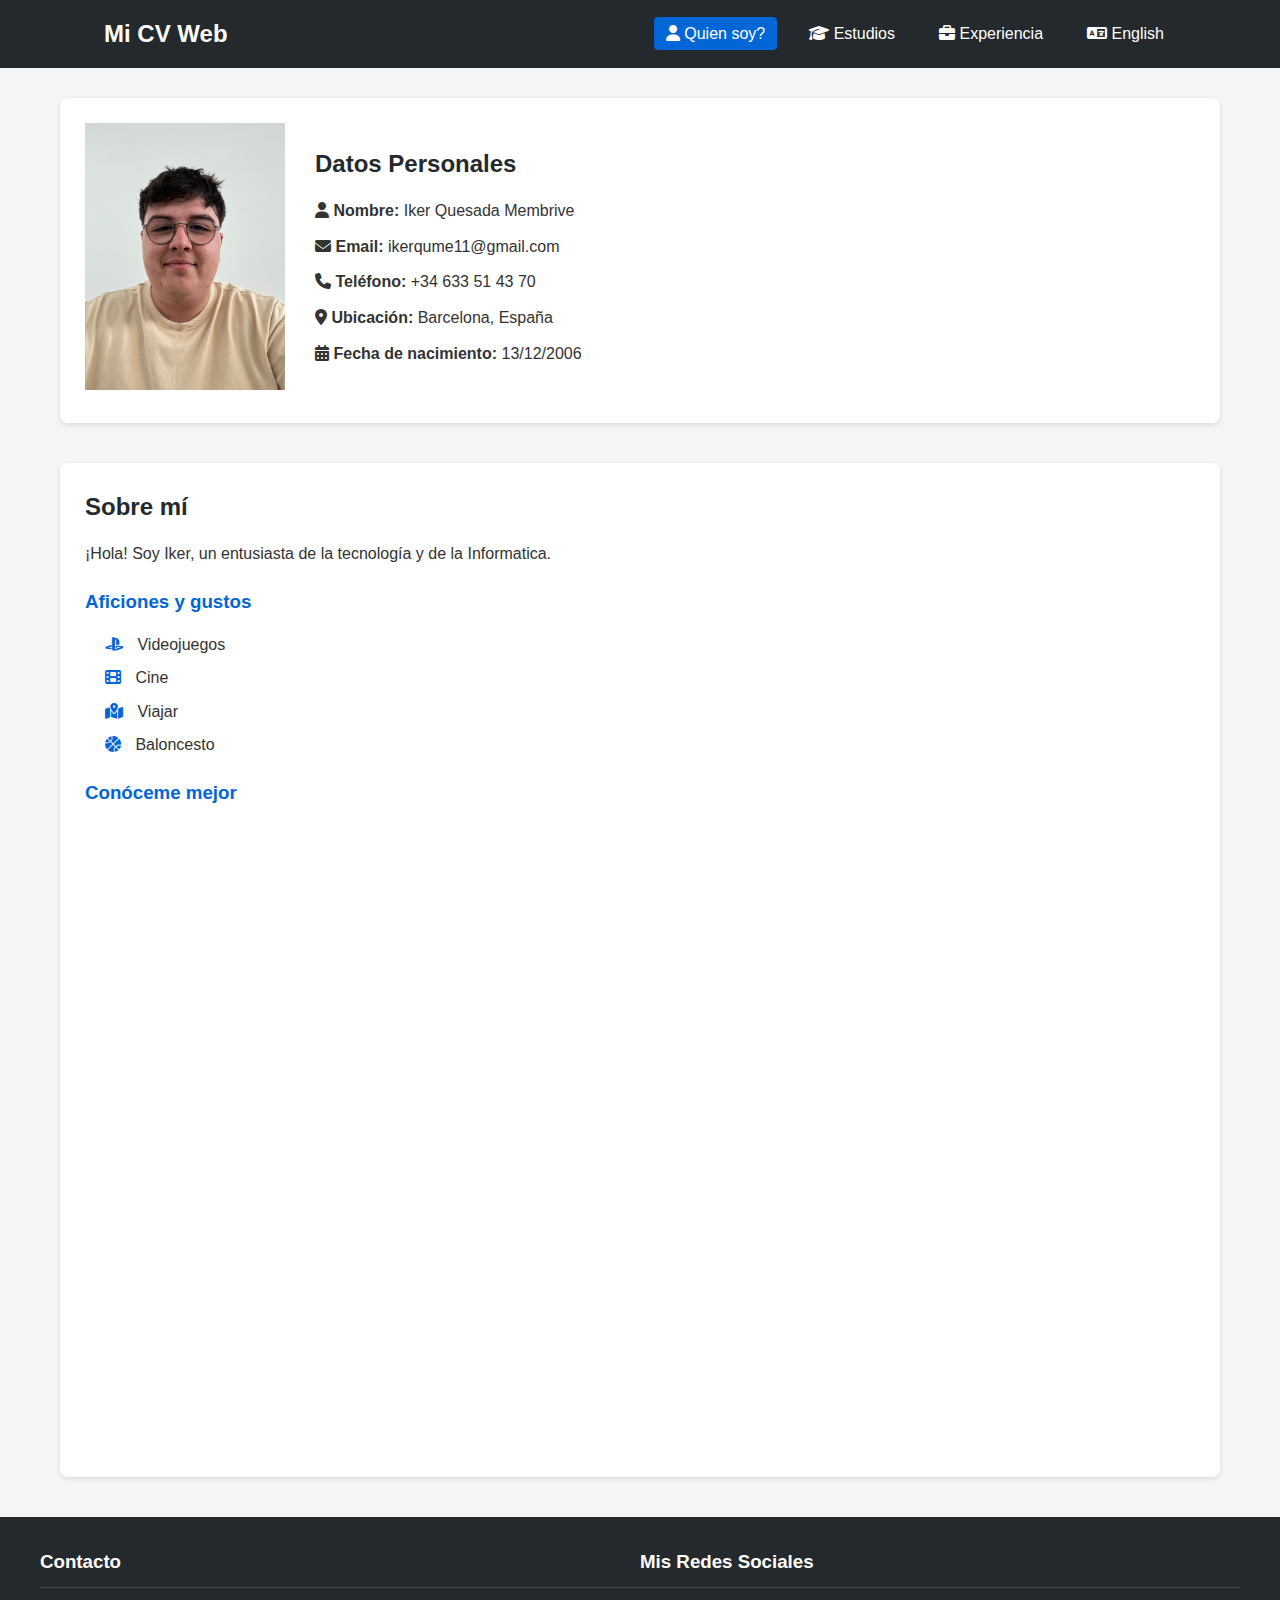
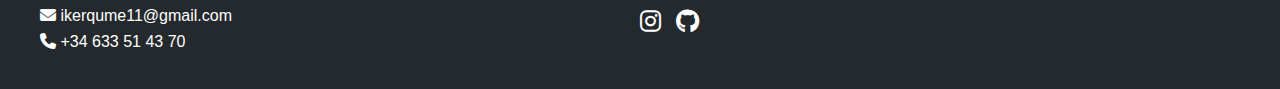
<file: index.html>
<!DOCTYPE html>
<html lang="es">
<head>
    <meta charset="UTF-8">
    <meta name="viewport" content="width=device-width, initial-scale=1.0">
    <title>Mi CV Web</title>
    <link rel="stylesheet" href="css/estils.css">
    <link rel="stylesheet" href="https://cdnjs.cloudflare.com/ajax/libs/font-awesome/6.4.0/css/all.min.css">
    <link href="https://fonts.googleapis.com/css2?family=Bona+Nova+SC:ital,wght@0,400;0,700;1,400&display=swap" rel="stylesheet">
</head>
<body>
    <header>
        <nav class="navbar">
            <div class="logo">
                <h1>Mi CV Web</h1>
            </div>
                <ul class="nav-links" id="nav-links">
                    <li><a href="index.html" class="active"><i class="fas fa-user"></i> <span class="nav-text">Quien soy?</span></a></li>
                    <li><a href="view/estudis.html"><i class="fas fa-graduation-cap"></i> <span class="nav-text">Estudios</span></a></li>
                    <li><a href="view/experiencia.html"><i class="fas fa-briefcase"></i> <span class="nav-text">Experiencia</span></a></li>
                    <li><a href="view/en/index_en.html"><i class="fas fa-language"></i> <span class="nav-text">English</span></a></li>
                </ul>
        </nav>
    </header>

    <main>
        <section class="profile">
            <div class="profile-image">
                <img src="img/IMG_1462.jpeg" alt="Mi foto de perfil">
            </div>
            <div class="profile-info">
                <h2>Datos Personales</h2>
                <p><i class="fas fa-user"></i> <strong>Nombre:</strong> Iker Quesada Membrive</p>
                <p><i class="fas fa-envelope"></i> <strong>Email:</strong> ikerqume11@gmail.com</p>
                <p><i class="fas fa-phone"></i> <strong>Teléfono:</strong> +34 633 51 43 70</p>
                <p><i class="fas fa-map-marker-alt"></i> <strong>Ubicación:</strong> Barcelona, España</p>
                <p><i class="fas fa-calendar-alt"></i> <strong>Fecha de nacimiento:</strong> 13/12/2006</p>
            </div>
        </section>

        <section class="about-me">
            <h2>Sobre mí</h2>
            <p>¡Hola! Soy Iker, un entusiasta de la tecnología y de la Informatica.</p>
            
            <h3>Aficiones y gustos</h3>
            <ul>
                <li><i class="fa-brands fa-playstation"></i> Videojuegos</li>
                <li><i class="fa-solid fa-film"></i> Cine</li>
                <li><i class="fa-solid fa-map-location-dot"></i> Viajar</li>
                <li><i class="fa-solid fa-basketball"></i> Baloncesto</li>
            </ul>
            
            <h3>Conóceme mejor</h3>
            <div class="video-container">
                <iframe width="560" height="315" src="https://www.youtube.com/embed/VIDEO_ID" title="Presentación personal" frameborder="0" allow="accelerometer; autoplay; clipboard-write; encrypted-media; gyroscope; picture-in-picture" allowfullscreen></iframe>
            </div>
        </section>
    </main>

    <footer>
        <div class="footer-content">
            <div class="footer-section">
                <h3>Contacto</h3>
                <p><i class="fas fa-envelope"></i> ikerqume11@gmail.com</p>
                <p><i class="fas fa-phone"></i> +34 633 51 43 70</p>
            </div>
            <div class="footer-section">
                <h3>Mis Redes Sociales</h3>
                <div class="social-icons">
                    <a href="#"><i class="fab fa-instagram"></i></a>
                    <a href="#"><i class="fab fa-github"></i></a>
                </div>
            </div>
        </div>
    </footer>

</body>
</html>
</file>
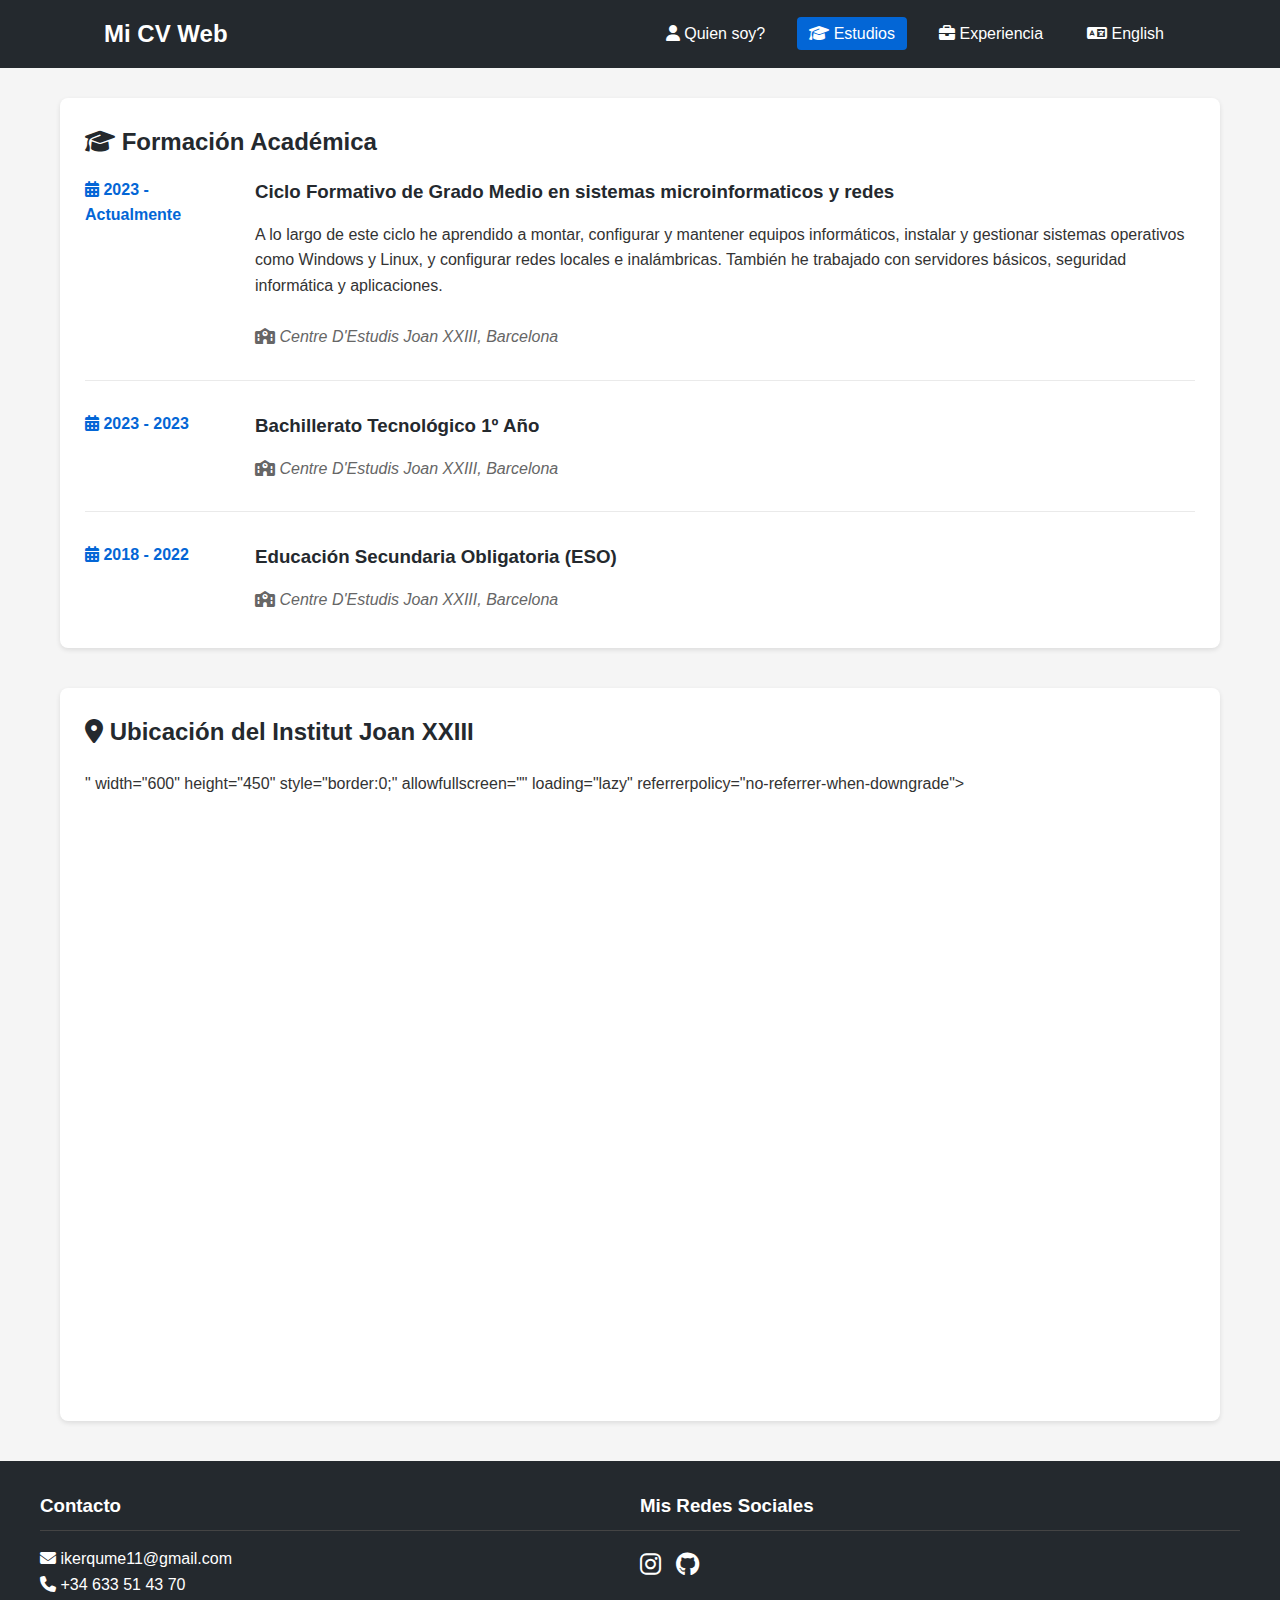
<file: view/estudis.html>
<!DOCTYPE html>
<html lang="es">
<head>
    <meta charset="UTF-8">
    <meta name="viewport" content="width=device-width, initial-scale=1.0">
    <title>Estudis - Mi CV Web</title>
    <link rel="stylesheet" href="../css/estils.css">
    <link rel="stylesheet" href="https://cdnjs.cloudflare.com/ajax/libs/font-awesome/6.4.0/css/all.min.css">
    <link href="https://fonts.googleapis.com/css2?family=Bona+Nova+SC:ital,wght@0,400;0,700;1,400&display=swap" rel="stylesheet">
</head>
<body>
    <header>
        <nav class="navbar">
            <div class="logo">
                <h1>Mi CV Web</h1>
            </div>
            <div class="menu-toggle" id="menu-toggle">
                <i class="fas fa-bars"></i>
            </div>
            <ul class="nav-links" id="nav-links">
                <li><a href="../index.html"><i class="fas fa-user"></i> <span class="nav-text">Quien soy?</span></a></li>
                <li><a href="estudis.html" class="active"><i class="fas fa-graduation-cap"></i> <span class="nav-text">Estudios</span></a></li>
                <li><a href="experiencia.html"><i class="fas fa-briefcase"></i> <span class="nav-text">Experiencia</span></a></li>
                <li><a href="en/index_en.html"><i class="fas fa-language"></i> <span class="nav-text">English</span></a></li>
            </ul>
        </nav>
    </header>

    <main>
        <section class="education">
            <h2><i class="fas fa-graduation-cap"></i> Formación Académica</h2>
            
            <div class="education-item">
                <div class="education-date">
                    <i class="fas fa-calendar-alt"></i> 2023 - Actualmente
                </div>
                <div class="education-content">
                    <h3>Ciclo Formativo de Grado Medio en sistemas microinformaticos y redes</h3>
                    <p>A lo largo de este ciclo he aprendido a montar, configurar y mantener equipos informáticos, instalar y gestionar sistemas operativos como Windows y Linux, y configurar redes locales e inalámbricas. También he trabajado con servidores básicos, seguridad informática y aplicaciones. </p>
                    <br>
                    <p class="institution"><i class="fas fa-school"></i> Centre D'Estudis Joan XXIII, Barcelona</p>
                </div>
            </div>
            
            <div class="education-item">
                <div class="education-date">
                    <i class="fas fa-calendar-alt"></i> 2023 - 2023
                </div>
                <div class="education-content">
                    <h3>Bachillerato Tecnológico 1º Año</h3>
                    <p class="institution"><i class="fas fa-school"></i> Centre D'Estudis Joan XXIII, Barcelona</p>
                </div>
            </div>
            
            <div class="education-item">
                <div class="education-date">
                    <i class="fas fa-calendar-alt"></i> 2018 - 2022
                </div>
                <div class="education-content">
                    <h3>Educación Secundaria Obligatoria (ESO)</h3>
                    <p class="institution"><i class="fas fa-school"></i> Centre D'Estudis Joan XXIII, Barcelona</p>
                </div>
            </div>
        </section>

        <section class="map-section">
            <h2><i class="fas fa-map-marker-alt"></i> Ubicación del Institut Joan XXIII</h2>
            <div class="map-container">
                <iframe src="https://www.google.com/maps/embed?pb=!1m18!1m12!1m3!1d2995.113048888295!2d2.1047222759359587!3d41.34989647130463!2m3!1f0!2f0!3f0!3m2!1i1024!2i768!4f13.1!3m3!1m2!1s0x12a498d64bd023fd%3A0x26089fc39cb352a3!2sJesu%C3%AFtes%20Bellvitge%20-%20Centre%20d&#39;Estudis%20Joan%20XXIII!5e0!3m2!1ses!2ses!4v1746456394842!5m2!1ses!2ses" width="600" height="450" style="border:0;" allowfullscreen="" loading="lazy" referrerpolicy="no-referrer-when-downgrade"></iframe>" width="600" height="450" style="border:0;" allowfullscreen="" loading="lazy" referrerpolicy="no-referrer-when-downgrade"></iframe>
            </div>
        </section>
    </main>

    <footer>
        <div class="footer-content">
            <div class="footer-section">
                <h3>Contacto</h3>
                <p><i class="fas fa-envelope"></i> ikerqume11@gmail.com</p>
                <p><i class="fas fa-phone"></i> +34 633 51 43 70</p>
            </div>
            <div class="footer-section">
                <h3>Mis Redes Sociales</h3>
                <div class="social-icons">
                    <a href="#"><i class="fab fa-instagram"></i></a>
                    <a href="#"><i class="fab fa-github"></i></a>
                </div>
            </div>
        </div>
    </footer>
</body>
</html>
</file>
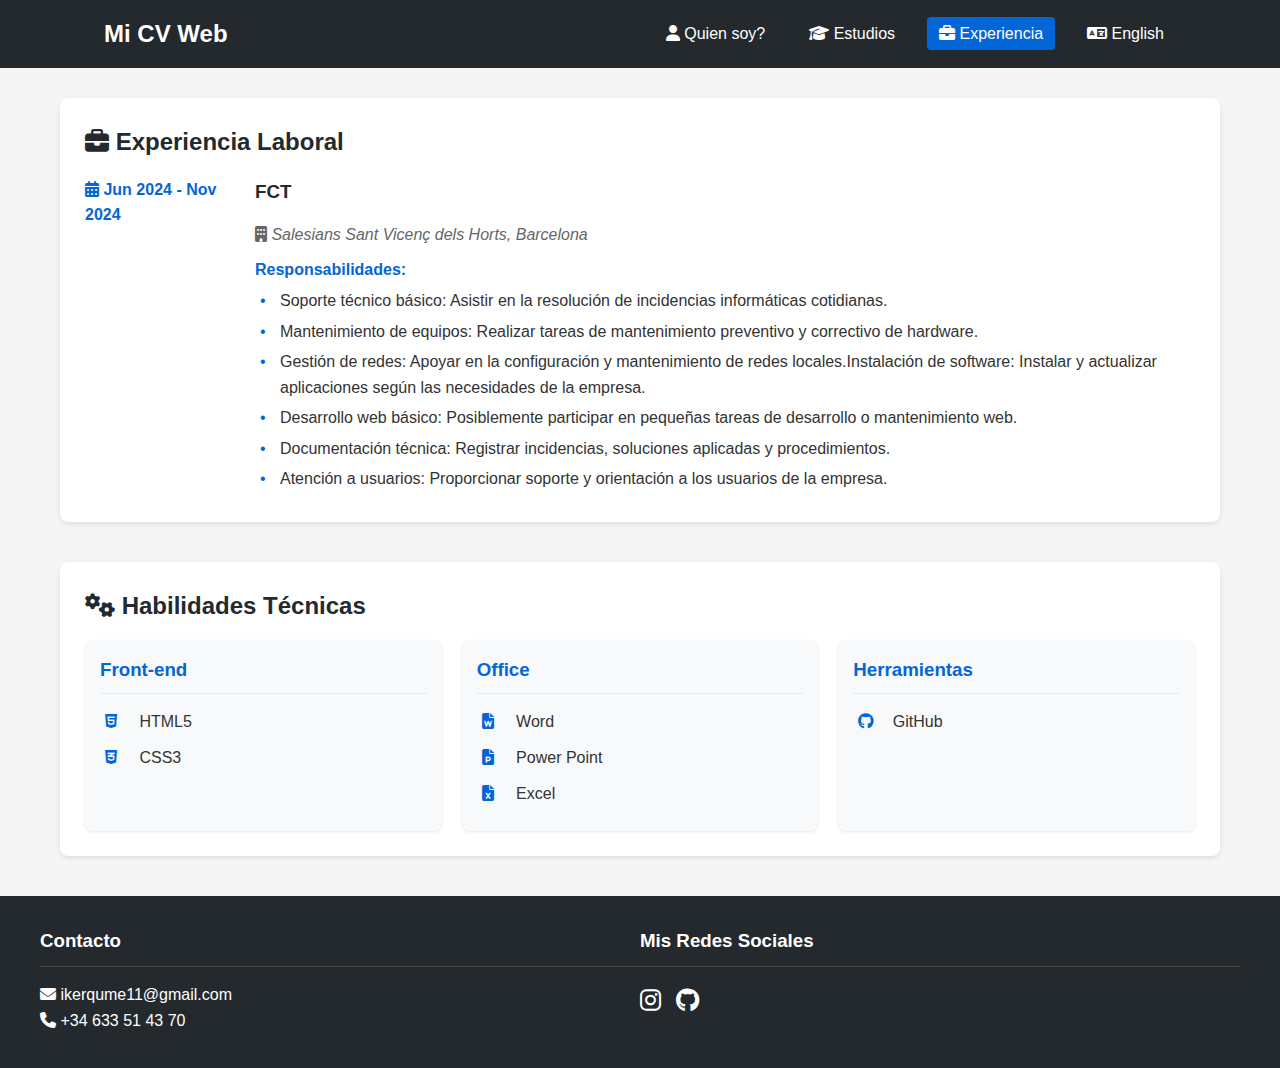
<file: view/experiencia.html>
<!DOCTYPE html>
<html lang="es">
<head>
    <meta charset="UTF-8">
    <meta name="viewport" content="width=device-width, initial-scale=1.0">
    <title>Experiència - Mi CV Web</title>
    <link rel="stylesheet" href="../css/estils.css">
    <link rel="stylesheet" href="https://cdnjs.cloudflare.com/ajax/libs/font-awesome/6.4.0/css/all.min.css">
</head>
<body>
    <header>
        <nav class="navbar">
            <div class="logo">
                <h1>Mi CV Web</h1>
            </div>
            <div class="menu-toggle" id="menu-toggle">
                <i class="fas fa-bars"></i>
            </div>
            <ul class="nav-links" id="nav-links">
                <li><a href="../index.html"><i class="fas fa-user"></i> Quien soy?</a></li>
                <li><a href="estudis.html"><i class="fas fa-graduation-cap"></i> Estudios</a></li>
                <li><a href="experiencia.html" class="active"><i class="fas fa-briefcase"></i> Experiencia</a></li>
                <li><a href="en/experience.html"><i class="fas fa-language"></i> English</a></li>
            </ul>
        </nav>
    </header>

    <main>
        <section class="experience">
            <h2><i class="fas fa-briefcase"></i> Experiencia Laboral</h2>
            
            <div class="experience-item">
                <div class="experience-date">
                    <i class="fas fa-calendar-alt"></i> Jun 2024 - Nov 2024
                </div>
                <div class="experience-content">
                    <h3>FCT</h3>
                    <p class="company"><i class="fas fa-building"></i> Salesians Sant Vicenç dels Horts, Barcelona</p>
                    <div class="responsibilities">
                        <h4>Responsabilidades:</h4>
                        <ul>
                            <li>Soporte técnico básico: Asistir en la resolución de incidencias informáticas cotidianas.</li>
                            <li>Mantenimiento de equipos: Realizar tareas de mantenimiento preventivo y correctivo de hardware.</li>
                            <li>Gestión de redes: Apoyar en la configuración y mantenimiento de redes locales.Instalación de software: Instalar y actualizar aplicaciones según las necesidades de la empresa.</li>
                            <li>Desarrollo web básico: Posiblemente participar en pequeñas tareas de desarrollo o mantenimiento web.</li>
                            <li>Documentación técnica: Registrar incidencias, soluciones aplicadas y procedimientos.</li>
                            <li>Atención a usuarios: Proporcionar soporte y orientación a los usuarios de la empresa.</li>
                        </ul>
                    </div>
                </div>
            </div>
        </section>

        <section class="skills">
            <h2><i class="fas fa-cogs"></i> Habilidades Técnicas</h2>
            <div class="skills-container">
                <div class="skill-item">
                    <h3>Front-end</h3>
                    <ul>
                        <li><i class="fab fa-html5"></i> HTML5</li>
                        <li><i class="fab fa-css3-alt"></i> CSS3</li>
                    </ul>
                </div>
                <div class="skill-item">
                    <h3>Office</h3>
                    <ul>
                        <li><i class="fa-solid fa-file-word"></i> Word</li>
                        <li><i class="fa-solid fa-file-powerpoint"></i> Power Point</li>
                        <li><i class="fa-solid fa-file-excel"></i> Excel</li>
                    </ul>
                </div>
                <div class="skill-item">
                    <h3>Herramientas</h3>
                    <ul>
                        <li><i class="fab fa-github"></i> GitHub</li>
                    </ul>
                </div>
            </div>
        </section>
    </main>

    <footer>
        <div class="footer-content">
            <div class="footer-section">
                <h3>Contacto</h3>
                <p><i class="fas fa-envelope"></i> ikerqume11@gmail.com</p>
                <p><i class="fas fa-phone"></i> +34 633 51 43 70</p>
            </div>
            <div class="footer-section">
                <h3>Mis Redes Sociales</h3>
                <div class="social-icons">
                    <a href="#"><i class="fab fa-instagram"></i></a>
                    <a href="#"><i class="fab fa-github"></i></a>
                </div>
            </div>
        </div>
    </footer>
</body>
</html>
</file>
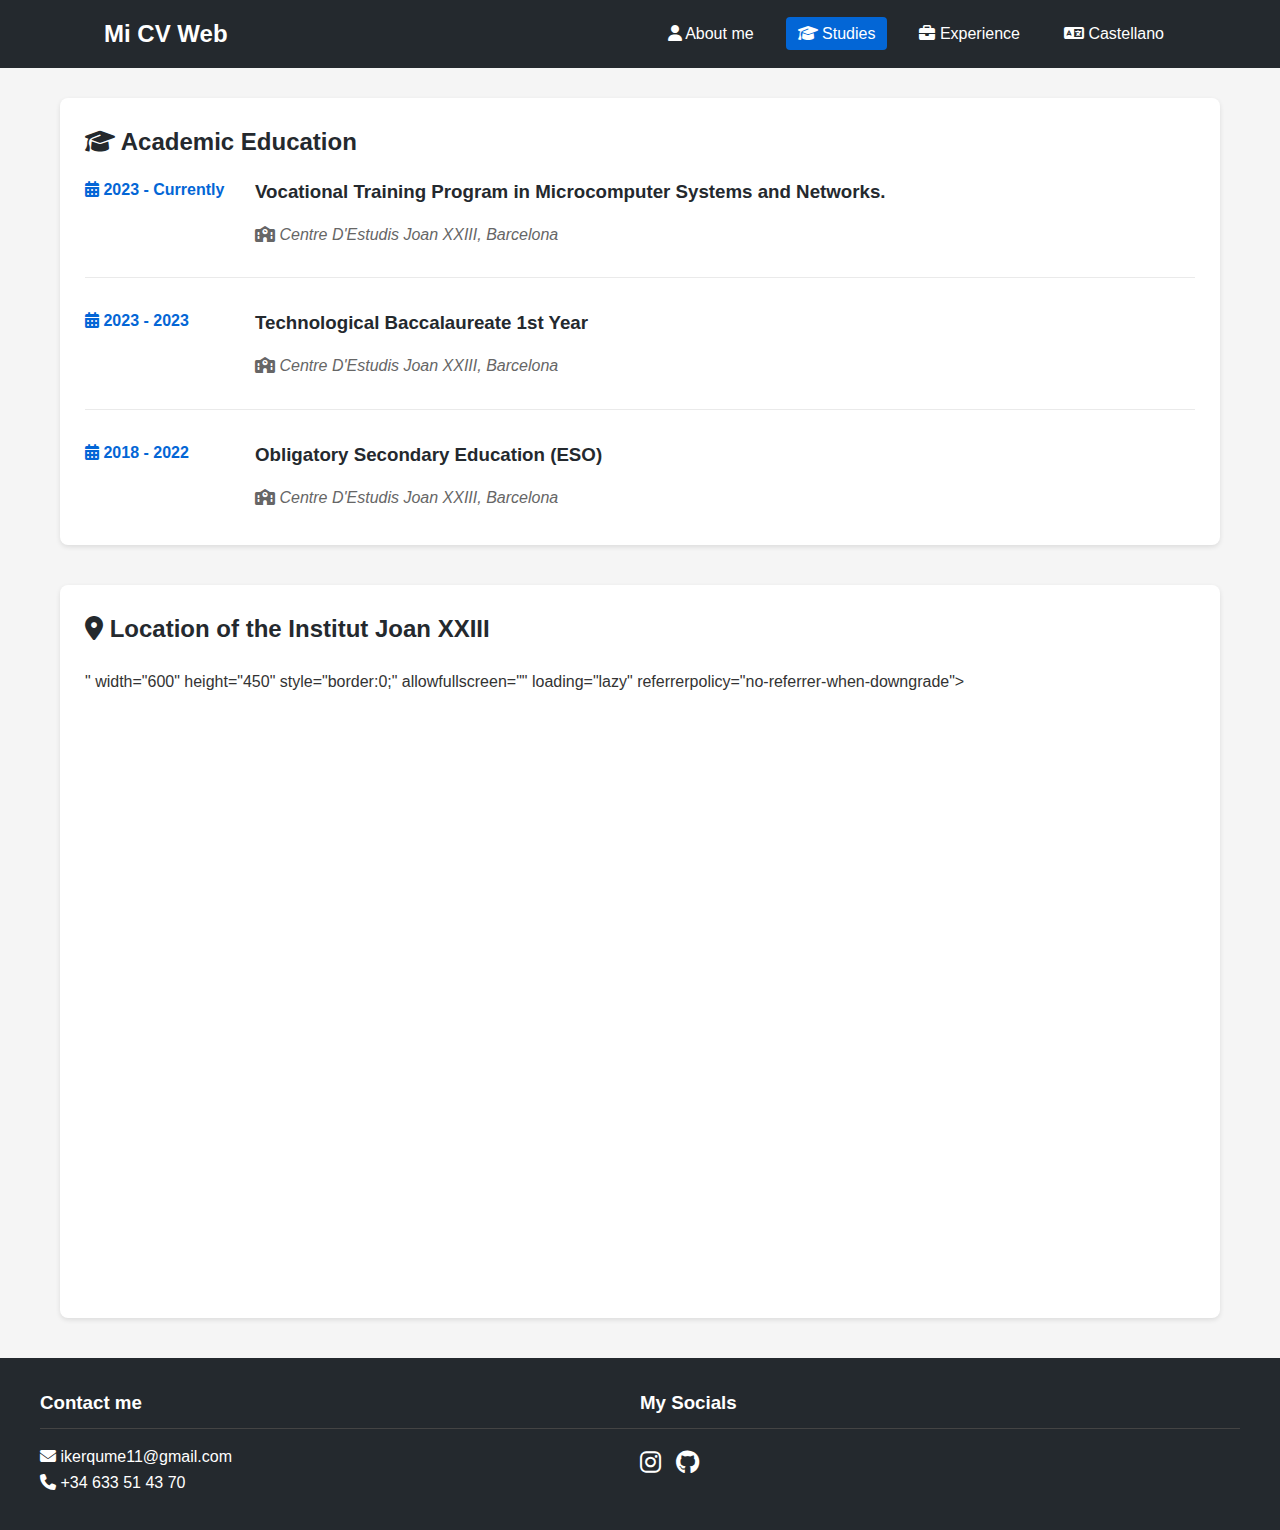
<file: view/en/education.html>
<!DOCTYPE html>
<html lang="en">
<head>
    <meta charset="UTF-8">
    <meta name="viewport" content="width=device-width, initial-scale=1.0">
    <title>Education - My Web CV</title>
    <link rel="stylesheet" href="../../css/estils.css">
    <link rel="stylesheet" href="https://cdnjs.cloudflare.com/ajax/libs/font-awesome/6.4.0/css/all.min.css">
    <link href="https://fonts.googleapis.com/css2?family=Cal+Sans&display=swap" rel="stylesheet">
</head>
<body>
    <header>
        <nav class="navbar">
            <div class="logo">
                <h1>Mi CV Web</h1>
            </div>
            <div class="menu-toggle" id="menu-toggle">
                <i class="fas fa-bars"></i>
            </div>
            <ul class="nav-links" id="nav-links">
                <li><a href="index_en.html"><i class="fas fa-user"></i> <span class="nav-text">About me</span></a></li>
                <li><a href="education.html" class="active"><i class="fas fa-graduation-cap"></i> <span class="nav-text">Studies</span></a></li>
                <li><a href="experience.html"><i class="fas fa-briefcase"></i> <span class="nav-text">Experience</span></a></li>
                <li><a href="../../index.html"><i class="fas fa-language"></i> <span class="nav-text">Castellano</span></a></li>
            </ul>
        </nav>
    </header>

   <main>
        <section class="education">
            <h2><i class="fas fa-graduation-cap"></i> Academic Education</h2>
            
            <div class="education-item">
                <div class="education-date">
                    <i class="fas fa-calendar-alt"></i> 2023 - Currently
                </div>
                <div class="education-content">
                    <h3>Vocational Training Program in Microcomputer Systems and Networks.</h3>
                    <p class="institution"><i class="fas fa-school"></i> Centre D'Estudis Joan XXIII, Barcelona</p>
                </div>
            </div>
            
            <div class="education-item">
                <div class="education-date">
                    <i class="fas fa-calendar-alt"></i> 2023 - 2023
                </div>
                <div class="education-content">
                    <h3>Technological Baccalaureate 1st Year</h3>
                    <p class="institution"><i class="fas fa-school"></i> Centre D'Estudis Joan XXIII, Barcelona</p>
                </div>
            </div>
            
            <div class="education-item">
                <div class="education-date">
                    <i class="fas fa-calendar-alt"></i> 2018 - 2022
                </div>
                <div class="education-content">
                    <h3>Obligatory Secondary Education (ESO)</h3>
                    <p class="institution"><i class="fas fa-school"></i> Centre D'Estudis Joan XXIII, Barcelona</p>
                </div>
            </div>
        </section>

        <section class="map-section">
            <h2><i class="fas fa-map-marker-alt"></i> Location of the Institut Joan XXIII</h2>
            <div class="map-container">
                <iframe src="https://www.google.com/maps/embed?pb=!1m18!1m12!1m3!1d2995.113048888295!2d2.1047222759359587!3d41.34989647130463!2m3!1f0!2f0!3f0!3m2!1i1024!2i768!4f13.1!3m3!1m2!1s0x12a498d64bd023fd%3A0x26089fc39cb352a3!2sJesu%C3%AFtes%20Bellvitge%20-%20Centre%20d&#39;Estudis%20Joan%20XXIII!5e0!3m2!1ses!2ses!4v1746456394842!5m2!1ses!2ses" width="600" height="450" style="border:0;" allowfullscreen="" loading="lazy" referrerpolicy="no-referrer-when-downgrade"></iframe>" width="600" height="450" style="border:0;" allowfullscreen="" loading="lazy" referrerpolicy="no-referrer-when-downgrade"></iframe>
            </div>
        </section>
    </main>

    <footer>
        <div class="footer-content">
            <div class="footer-section">
                <h3>Contact me</h3>
                <p><i class="fas fa-envelope"></i> ikerqume11@gmail.com</p>
                <p><i class="fas fa-phone"></i> +34 633 51 43 70</p>
            </div>
            <div class="footer-section">
                <h3>My Socials</h3>
                <div class="social-icons">
                    <a href="#"><i class="fab fa-instagram"></i></a>
                    <a href="#"><i class="fab fa-github"></i></a>
                </div>
            </div>
        </div>
    </footer>
</body>
</html>
</file>
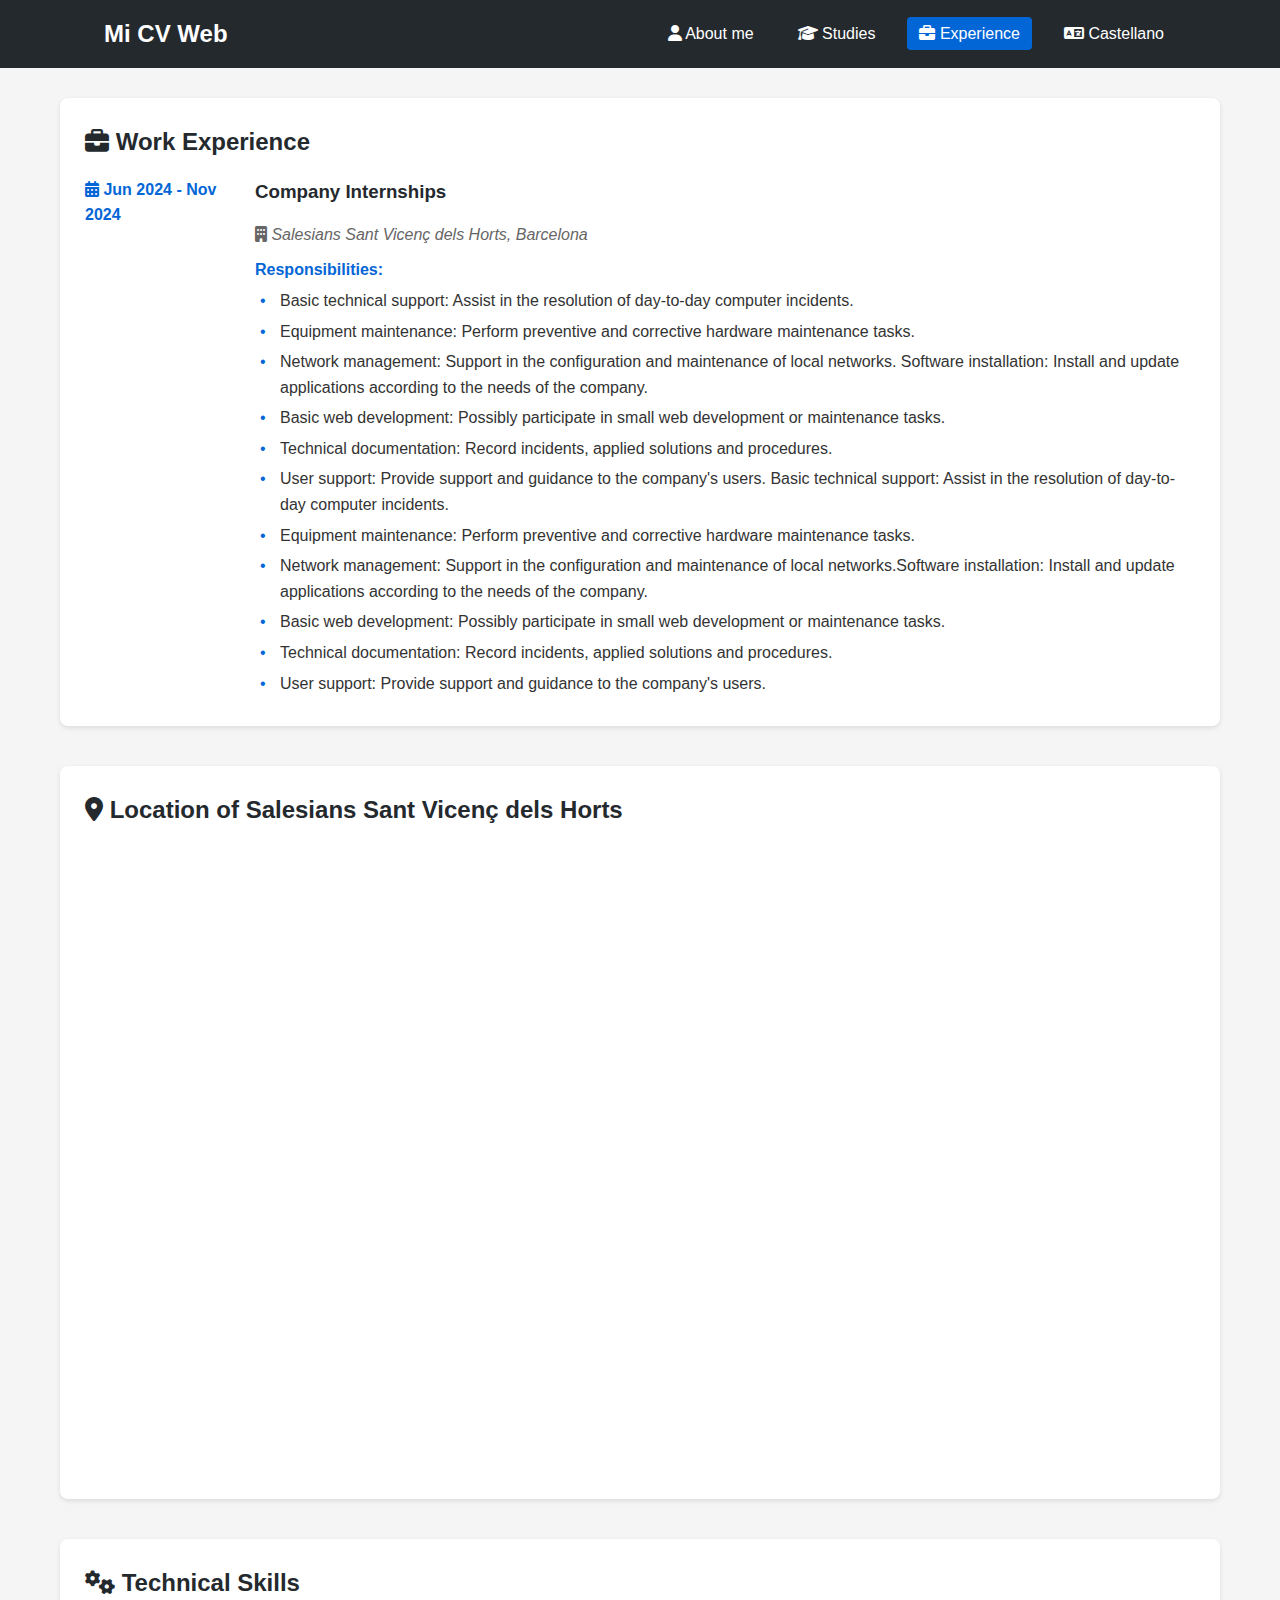
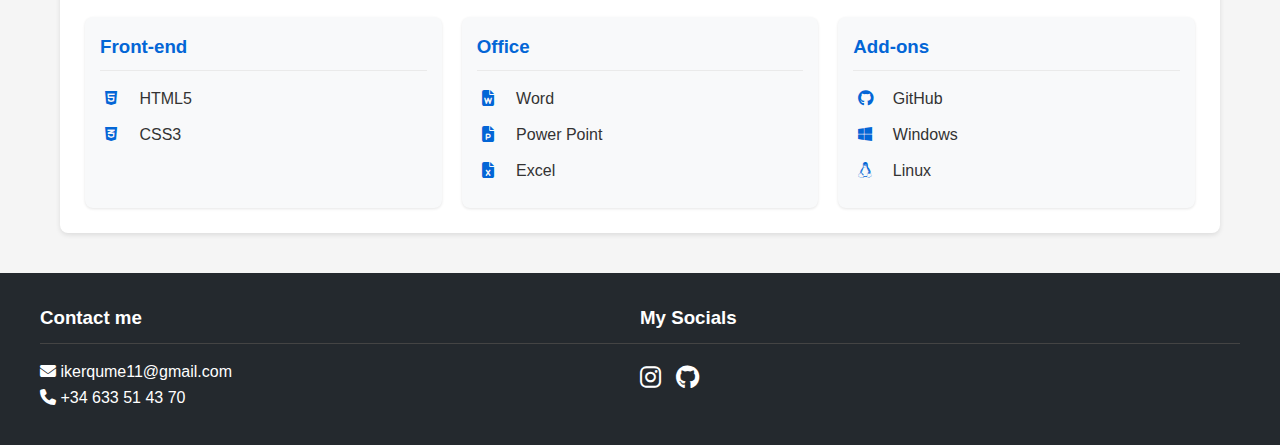
<file: view/en/experience.html>
<!DOCTYPE html>
<html lang="en">
<head>
    <meta charset="UTF-8">
    <meta name="viewport" content="width=device-width, initial-scale=1.0">
    <title>Experience - My Web CV</title>
    <link rel="stylesheet" href="../../css/estils.css">
    <link rel="stylesheet" href="https://cdnjs.cloudflare.com/ajax/libs/font-awesome/6.4.0/css/all.min.css">
</head>
<body>
    <header>
        <nav class="navbar">
            <div class="logo">
                <h1>Mi CV Web</h1>
            </div>
            <div class="menu-toggle" id="menu-toggle">
                <i class="fas fa-bars"></i>
            </div>
            <ul class="nav-links" id="nav-links">
                <li><a href="index_en.html"><i class="fas fa-user"></i> <span class="nav-text">About me</span></a></li>
                <li><a href="education.html"><i class="fas fa-graduation-cap"></i> <span class="nav-text">Studies</span></a></li>
                <li><a href="experience.html" class="active"><i class="fas fa-briefcase"></i> <span class="nav-text">Experience</span></a></li>
                <li><a href="../../index.html"><i class="fas fa-language"></i> <span class="nav-text">Castellano</span></a></li>
            </ul>
        </nav>
    </header>

    <main>
        <section class="experience">
            <h2><i class="fas fa-briefcase"></i> Work Experience</h2>
            
            <div class="experience-item">
                <div class="experience-date">
                    <i class="fas fa-calendar-alt"></i> Jun 2024 - Nov 2024
                </div>
                <div class="experience-content">
                    <h3>Company Internships</h3>
                    <p class="company"><i class="fas fa-building"></i> Salesians Sant Vicenç dels Horts, Barcelona</p>
                    <div class="responsibilities">
                        <h4>Responsibilities:</h4>
                        <ul>
                            <li>Basic technical support: Assist in the resolution of day-to-day computer incidents.</li>
                            <li>Equipment maintenance: Perform preventive and corrective hardware maintenance tasks.</li>
                            <li>Network management: Support in the configuration and maintenance of local networks. Software installation: Install and update applications according to the needs of the company.</li>
                            <li>Basic web development: Possibly participate in small web development or maintenance tasks.</li>
                            <li>Technical documentation: Record incidents, applied solutions and procedures.</li>
                            <li>User support: Provide support and guidance to the company's users. Basic technical support: Assist in the resolution of day-to-day computer incidents.</li>
                            <li>Equipment maintenance: Perform preventive and corrective hardware maintenance tasks.</li>
                            <li>Network management: Support in the configuration and maintenance of local networks.Software installation: Install and update applications according to the needs of the company.</li>
                            <li>Basic web development: Possibly participate in small web development or maintenance tasks.</li>
                            <li>Technical documentation: Record incidents, applied solutions and procedures.</li>
                            <li>User support: Provide support and guidance to the company's users.</li>
                        </ul>
                    </div>
                </div>
            </div>
        </section>

        <section class="map-section">
            <h2><i class="fas fa-map-marker-alt"></i> Location of Salesians Sant Vicenç dels Horts </h2>
            <div class="map-container">
                <iframe src="https://www.google.com/maps/embed?pb=!1m18!1m12!1m3!1d2993.2693402387044!2d2.005577375938037!3d41.38995677129948!2m3!1f0!2f0!3f0!3m2!1i1024!2i768!4f13.1!3m3!1m2!1s0x12a49ae75c63b5e9%3A0x3f8260d56d08b8e7!2sSalesians%20Sant%20Vicen%C3%A7%20dels%20Horts!5e0!3m2!1ses!2ses!4v1746459291201!5m2!1ses!2ses" width="600" height="450" style="border:0;" allowfullscreen="" loading="lazy" referrerpolicy="no-referrer-when-downgrade"></iframe>
        </section>

        <section class="skills">
            <h2><i class="fas fa-cogs"></i> Technical Skills</h2>
            <div class="skills-container">
                <div class="skill-item">
                    <h3>Front-end</h3>
                    <ul>
                        <li><i class="fab fa-html5"></i> HTML5</li>
                        <li><i class="fab fa-css3-alt"></i> CSS3</li>
                    </ul>
                </div>
                <div class="skill-item">
                    <h3>Office</h3>
                    <ul>
                        <li><i class="fa-solid fa-file-word"></i> Word</li>
                        <li><i class="fa-solid fa-file-powerpoint"></i> Power Point</li>
                        <li><i class="fa-solid fa-file-excel"></i> Excel</li>
                    </ul>
                </div>
                <div class="skill-item">
                    <h3>Add-ons</h3>
                    <ul>
                        <li><i class="fab fa-github"></i> GitHub</li>
                        <li><i class="fa-brands fa-windows"></i> Windows</li>
                        <li><i class="fa-brands fa-linux"></i> Linux</li>
                    </ul>
                </div>
            </div>
        </section>
    </main>

    <footer>
        <div class="footer-content">
            <div class="footer-section">
                <h3>Contact me</h3>
                <p><i class="fas fa-envelope"></i> ikerqume11@gmail.com</p>
                <p><i class="fas fa-phone"></i> +34 633 51 43 70</p>
            </div>
            <div class="footer-section">
                <h3>My Socials</h3>
                <div class="social-icons">
                    <a href="#"><i class="fab fa-instagram"></i></a>
                    <a href="#"><i class="fab fa-github"></i></a>
                </div>
            </div>
        </div>
    </footer>
</body>
</html>
</file>
<file: css/estils.css>
/* Estilos generales */
* {
    margin: 0;
    padding: 0;
    box-sizing: border-box;
    font-family: 'Segoe UI', Tahoma, Geneva, Verdana, sans-serif;
}

body {
    background-color: #f5f5f5;
    color: #333;
    line-height: 1.6;
}

a {
    text-decoration: none;
    color: #0366d6;
    transition: color 0.3s ease;
}

a:hover {
    color: #0056b3;
}

ul {
    list-style-type: none;
}

h1, h2, h3, h4 {
    margin-bottom: 15px;
    color: #24292e;
}

section {
    margin-bottom: 40px;
    background-color: #fff;
    border-radius: 8px;
    box-shadow: 0 2px 5px rgba(0, 0, 0, 0.1);
    padding: 25px;
}

/* Header y Navegación */
header {
    background-color: #24292e;
    color: #fff;
    position: sticky;
    top: 0;
    z-index: 100;
}

.navbar {
    display: flex;
    justify-content: space-between;
    align-items: center;
    padding: 15px 5%;
    max-width: 1200px;
    margin: 0 auto;
}

.logo h1 {
    font-size: 1.5rem;
    margin: 0;
    color: #fff;
}

.nav-links {
    display: flex;
    gap: 20px;
}

.nav-links li a {
    color: #fff;
    padding: 8px 12px;
    border-radius: 4px;
    transition: background-color 0.3s ease;
}

.nav-links li a:hover, .nav-links li a.active {
    background-color: #0366d6;
}

.menu-toggle {
    display: none;
    font-size: 1.5rem;
    cursor: pointer;
}

/* Main Content */
main {
    max-width: 1200px;
    margin: 30px auto;
    padding: 0 20px;
}

/* Profile Section */
.profile {
    display: flex;
    gap: 30px;
    align-items: center;
}

.profile-image {
    flex: 0 0 200px;
}

.profile-image img {
    width: 100%;
}

.profile-info {
    flex: 1;
}

.profile-info p {
    margin-bottom: 10px;
}

/* About Me Section */
.about-me h3 {
    margin-top: 20px;
    color: #0366d6;
}

.about-me ul {
    padding-left: 20px;
    margin-bottom: 20px;
}

.about-me li {
    margin-bottom: 8px;
}

.about-me li i {
    margin-right: 10px;
    color: #0366d6;
}

.video-container {
    position: relative;
    padding-bottom: 56.25%; /* 16:9 Aspect Ratio */
    height: 0;
    overflow: hidden;
    max-width: 100%;
    margin-top: 20px;
}

.video-container iframe {
    position: absolute;
    top: 0;
    left: 0;
    width: 100%;
    height: 100%;
    border-radius: 8px;
}

/* Education Section */
.education-item {
    display: flex;
    gap: 20px;
    margin-bottom: 30px;
    padding-bottom: 20px;
    border-bottom: 1px solid #eaeaea;
}

.education-item:last-child {
    border-bottom: none;
    padding-bottom: 0;
    margin-bottom: 0;
}

.education-date {
    flex: 0 0 150px;
    font-weight: bold;
    color: #0366d6;
}

.education-content {
    flex: 1;
}

.institution {
    font-style: italic;
    margin-bottom: 10px;
    color: #666;
}

/* Map Section */
.map-container {
    position: relative;
    padding-bottom: 56.25%; /* 16:9 Aspect Ratio */
    height: 0;
    overflow: hidden;
    max-width: 100%;
    margin-top: 20px;
}

.map-container iframe {
    position: absolute;
    top: 0;
    left: 0;
    width: 100%;
    height: 100%;
    border-radius: 8px;
}

/* Experience Section */
.experience-item {
    display: flex;
    gap: 20px;
    margin-bottom: 30px;
    padding-bottom: 20px;
    border-bottom: 1px solid #eaeaea;
}

.experience-item:last-child {
    border-bottom: none;
    padding-bottom: 0;
    margin-bottom: 0;
}

.experience-date {
    flex: 0 0 150px;
    font-weight: bold;
    color: #0366d6;
}

.experience-content {
    flex: 1;
}

.company {
    font-style: italic;
    margin-bottom: 10px;
    color: #666;
}

.responsibilities h4 {
    margin-top: 10px;
    margin-bottom: 5px;
    color: #0366d6;
}

.responsibilities ul {
    padding-left: 20px;
}

.responsibilities li {
    margin-bottom: 5px;
    position: relative;
    padding-left: 5px;
}

.responsibilities li::before {
    content: "•";
    position: absolute;
    left: -15px;
    color: #0366d6;
}

/* Skills Section */
.skills-container {
    display: flex;
    flex-wrap: wrap;
    gap: 20px;
}

.skill-item {
    flex: 1 1 250px;
    background-color: #f8f9fa;
    border-radius: 8px;
    padding: 15px;
    box-shadow: 0 1px 3px rgba(0, 0, 0, 0.1);
}

.skill-item h3 {
    color: #0366d6;
    border-bottom: 1px solid #eaeaea;
    padding-bottom: 8px;
    margin-bottom: 15px;
}

.skill-item ul {
    padding-left: 5px;
}

.skill-item li {
    margin-bottom: 10px;
}

.skill-item li i {
    width: 20px;
    margin-right: 10px;
    color: #0366d6;
}

/* Footer */
footer {
    background-color: #24292e;
    color: #fff;
    padding: 30px 20px 15px;
}

.footer-content {
    display: flex;
    flex-wrap: wrap;
    justify-content: space-around;
    max-width: 1200px;
    margin: 0 auto;
}

.footer-section {
    flex: 1 1 300px;
    margin-bottom: 20px;
}

.footer-section h3 {
    color: #fff;
    border-bottom: 1px solid #444;
    padding-bottom: 10px;
    margin-bottom: 15px;
}

.social-icons {
    display: flex;
    gap: 15px;
    margin-top: 10px;
}

.social-icons a {
    color: #fff;
    font-size: 1.5rem;
    transition: color 0.3s ease;
}

.social-icons a:hover {
    color: #0366d6;
}

.footer-bottom {
    text-align: center;
    padding-top: 20px;
    margin-top: 20px;
    border-top: 1px solid #444;
}

/* Responsive Styles */
@media screen and (max-width: 768px) {
    .profile {
        flex-direction: column;
        text-align: center;
    }
    
    .profile-image {
        flex: 0 0 150px;
        margin: 0 auto;
    }
    
    .education-item, .experience-item {
        flex-direction: column;
        gap: 10px;
    }
    
    .education-date, .experience-date {
        flex: auto;
        margin-bottom: 5px;
    }
    
    .footer-content {
        flex-direction: column;
        gap: 20px;
    }
}

@media screen and (max-width: 500px) {
    .menu-toggle {
        display: block;
    }
    
    .nav-links {
        position: absolute;
        top: 60px;
        left: 0;
        width: 100%;
        background-color: #24292e;
        flex-direction: column;
        align-items: center;
        gap: 0;
        max-height: 0;
        overflow: hidden;
        transition: max-height 0.3s ease;
    }
    
    .nav-links.active {
        max-height: 300px;
    }
    
    .nav-links li {
        width: 100%;
        text-align: center;
    }
    
    .nav-links li a {
        display: block;
        padding: 15px;
        border-radius: 0;
    }
    
    .skill-item {
        flex: 1 1 100%;
    }
}
</file>
